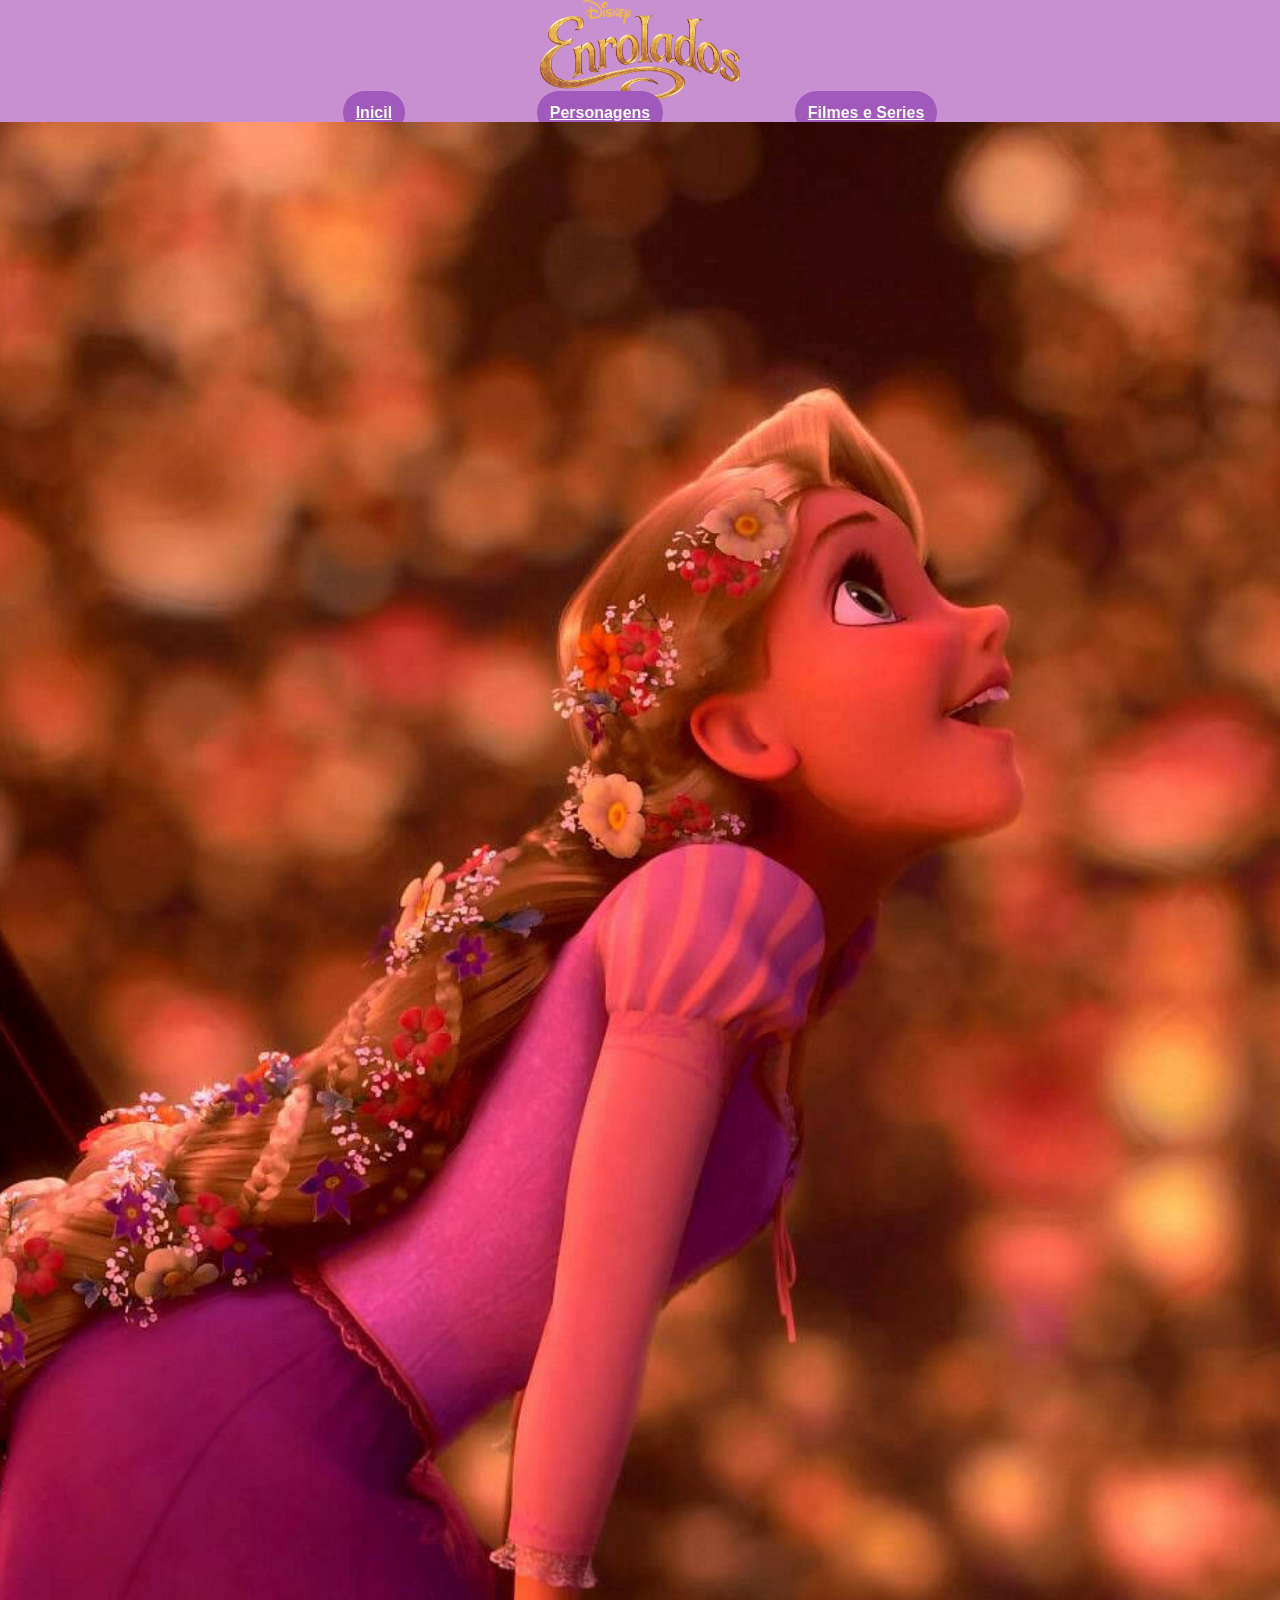
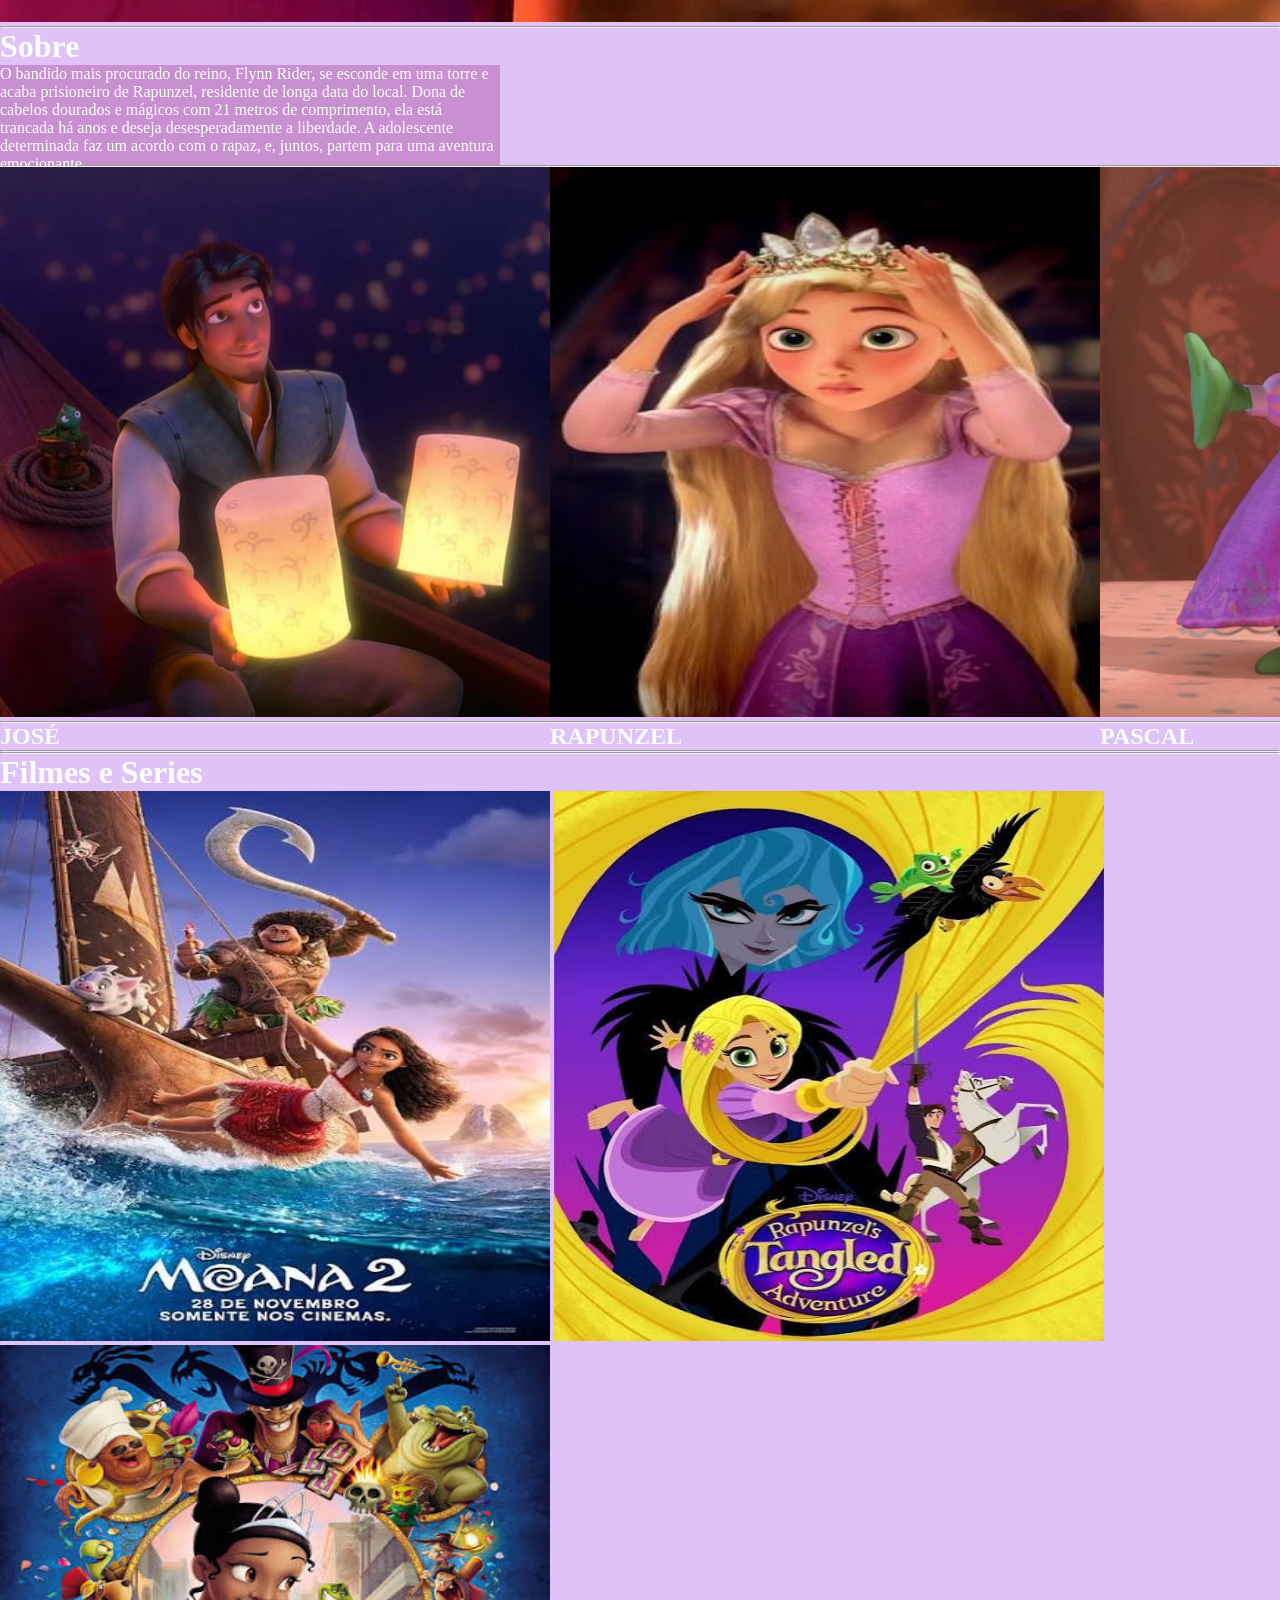
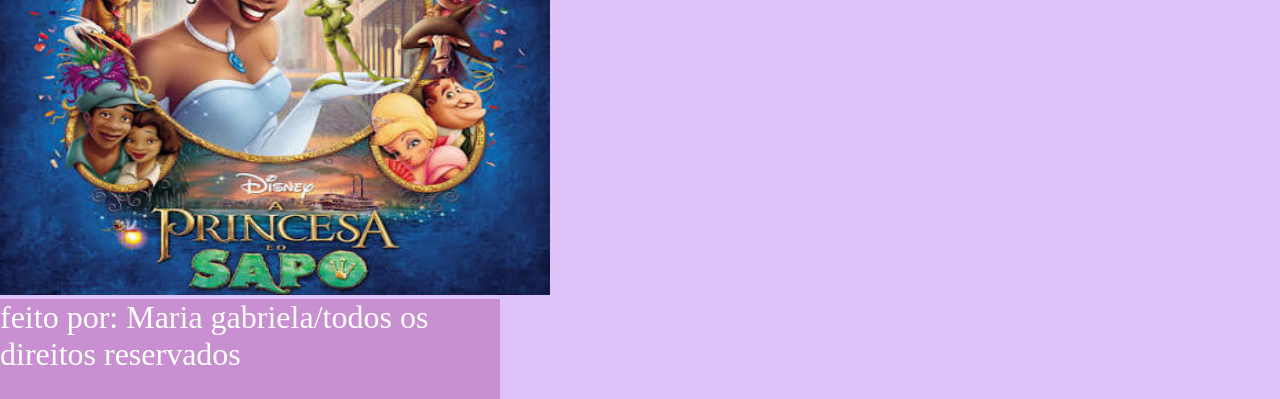
<file: index.html>
<!DOCTYPE html>
<html lang="pt-br">
<head>
    <meta charset="UTF-8">
    <meta name="viewport" content="width=device-width, initial-scale=1.0">
    <title>Enrolados✨</title>
    <link rel="stylesheet" href="./style.css">
</head>

<body>
<header>
    <img id="Rapunzel" style="background-color: #c88fd1;" src="./img/zttysw3shxdpApVVKLz5XXP12Z5.webp" width="200" height="100">
    <nav>
        <a style="background-color:#a159bc" style="color: rgb(255, 255, 255);" href="./index.html">Inicil</a>
            <a style="background-color:#a159bc" style="color: rgb(255, 255, 255);" href="./personagens.html">Personagens</a>
            <a style="background-color:#a159bc" style="color: rgb(255, 255, 255);" href="./filmeseseries.html">Filmes e Series</a> 
        
    </nav>
</header>
<main>
    <div class="raponzel">
<img id="KKK" src="./img/rapunzel-2kmwq8k80yiqne8r.jpg" alt="raponzel">
    </div>
</main>
<hr>
<h1>Sobre</h1>
<p>O bandido mais procurado do reino, Flynn Rider, se esconde em uma torre e acaba prisioneiro de Rapunzel, residente de longa data do local. Dona de cabelos dourados e mágicos com 21 metros de comprimento, ela está trancada há anos e deseja desesperadamente a liberdade. A adolescente determinada faz um acordo com o rapaz, e, juntos, partem para uma aventura emocionante.</p>
<hr>
<nav>
    <section>
    <div>
        <img src="./img/josé.jpg" width="300px" height="300px">
        <hr> <h2>JOSÉ</h2>
    </div>
    <div>
        <img src="./img/rapunzel...jpg" width="300px" height="300px">
        <hr><h2>RAPUNZEL</h2>
    
    </div>
    <div>
        <img src="./img/pascal.jpg" width="300px" height="300px">
        <hr><h2>PASCAL</h2>
    </div>
</nav><hr>
<hr>
<h1>Filmes e Series</h1>
 <img src="./img/moana.jfif" width="450px" height="500px">
 <img src="./img/serie.rapunzel.jfif" width="425px" height="500px">
 <img src="./img/tiana.jfif" width="450px" height="500px">
</section>
<h1><p>feito por: Maria gabriela/todos os direitos reservados</p></h1>


</body>
</html>
</file>
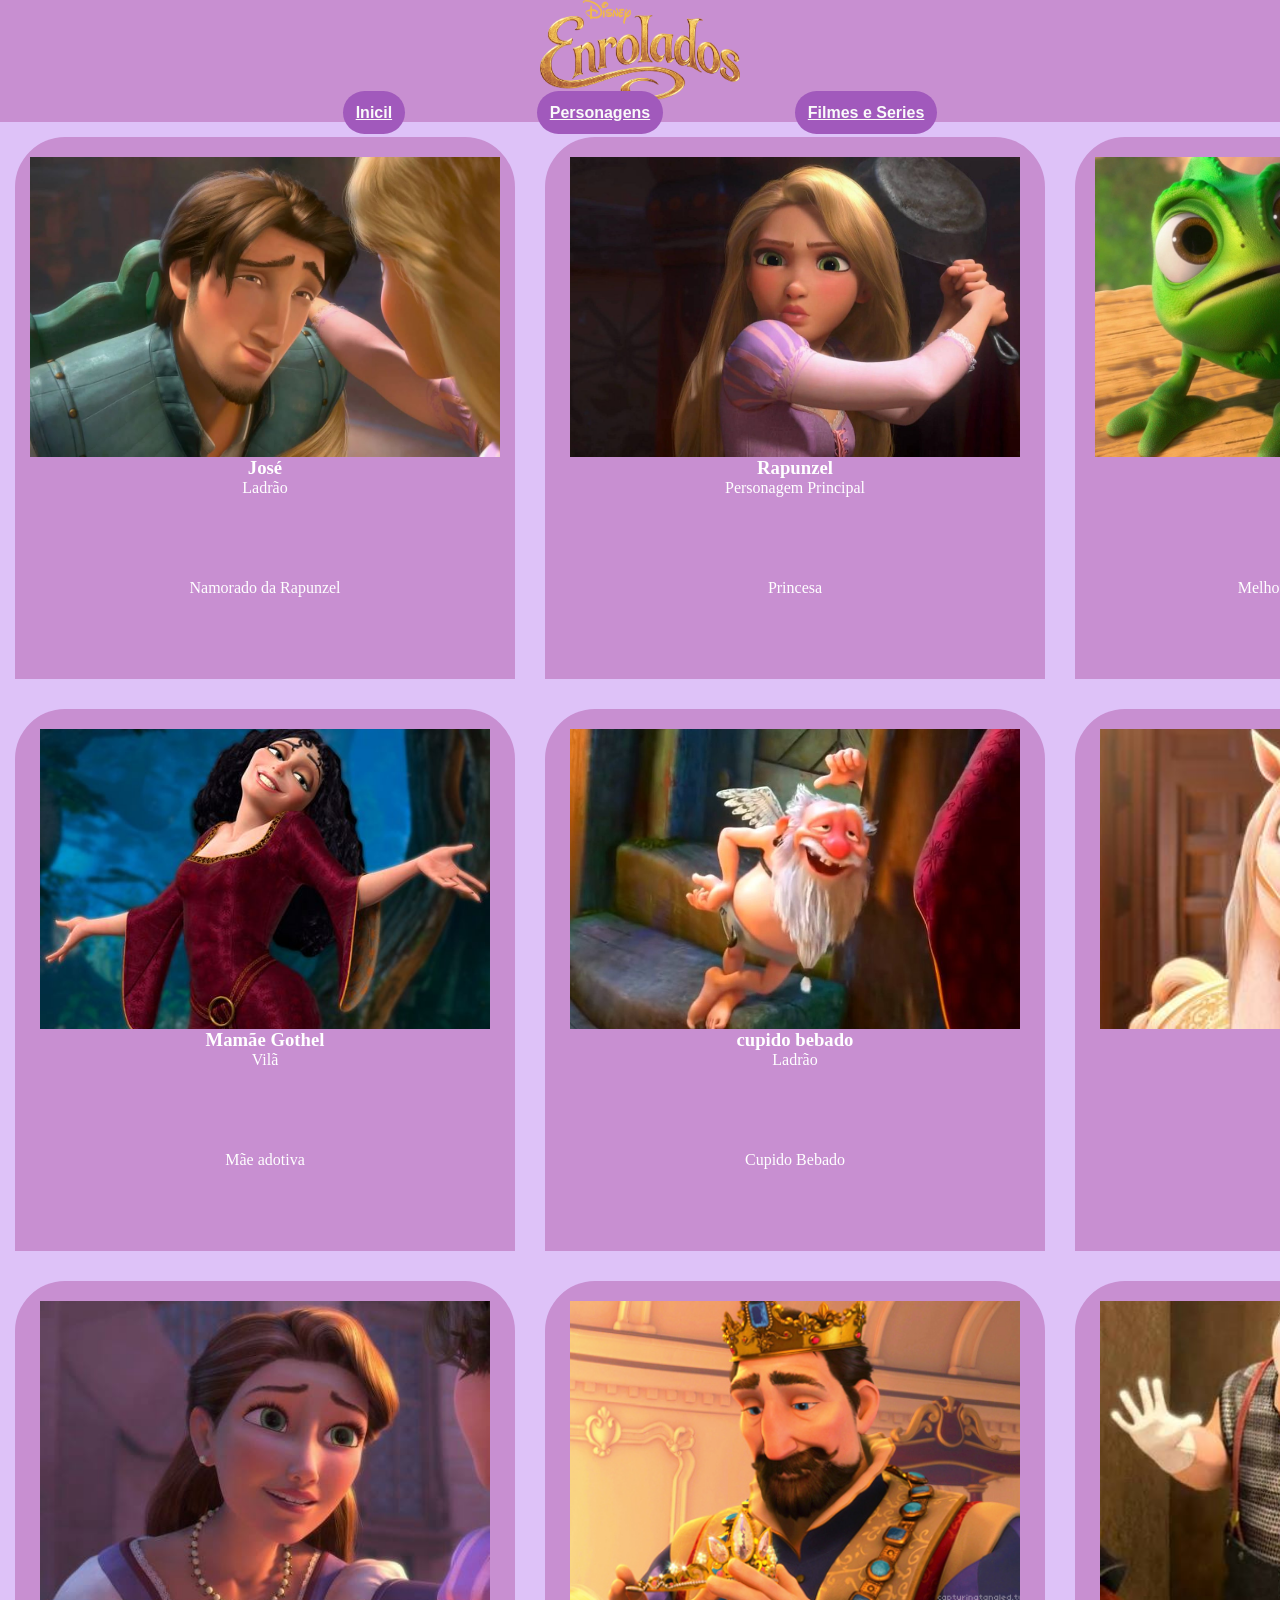
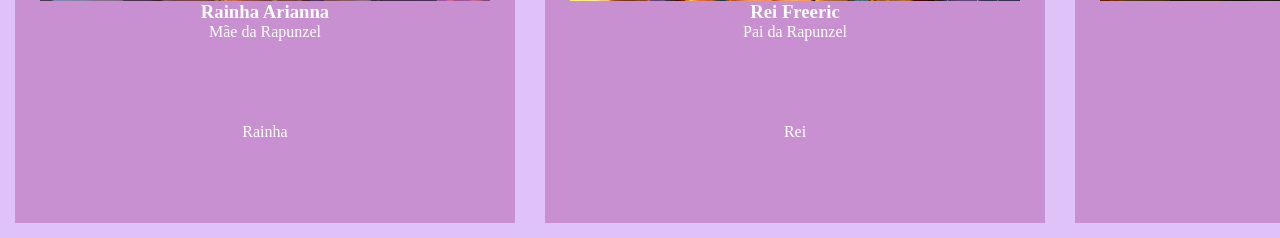
<file: personagens.html>
<!DOCTYPE html>
<html lang="pt-br">
<head>
    <meta charset="UTF-8">
    <meta name="viewport" content="width=device-width, initial-scale=1.0">
    <title>Enrolados✨</title>
    <link rel="stylesheet" href="./style.css">
</head>

<body>
<header>
    <img id="Rapunzel" style="background-color: #c88fd1;" src="./img/zttysw3shxdpApVVKLz5XXP12Z5.webp" width="200" height="100">
    <nav>

        <a style="background-color:#a159bc" style="color: rgb(255, 255, 255);" href="./index.html">Inicil</a>
            <a style="background-color:#a159bc" style="color: rgb(255, 255, 255);" href="./personagens.html">Personagens</a>
            <a style="background-color:#a159bc" style="color:#ffffff;" href="./filmeseseries.html">Filmes e Series</a> 
        </nav>
    </header>

    <section>
        <article class="card">
<img id="ei" src="./img/flynn_.jpg">
<h3>José</h3>
<p>Ladrão</p> <p>Namorado da Rapunzel</p>
        </article>

        <article class="card">
<img id="isso" src="./img/panela.jpg">
<h3>Rapunzel</h3>
<p>Personagem Principal</p> <p>Princesa</p>
        </article>

        <article class="card">
<img id="mano" src="./img/Profile_-_Pascal.webp">
<h3>Pacal </h3>
<p>Animal</p><p>Melhor amigo da Rapunzel</p>
        </article>
        </section>

        <section>
            <article class="card">
    <img id="isso" src="./img/mamãe gothel.jpg">
    <h3>Mamãe Gothel</h3>
    <p>Vilã</p><p>Mãe adotiva</p>
            </article>
            <article class="card">
                <img id="isso" src="./img/cupido bebado.jpg">
                <h3>cupido bebado</h3>
                <p>Ladrão</p><p>Cupido Bebado</p>
            </article>
    
            <article class="card">
                <img id="isso" src="./img/Maximus_with_Pascal.jpg"> 
                <h3>Maximus</h3>
                <p>Cavalo</p><p>Guarda</p>
            </article>
            </section>

            <section>
                <article  class="card">
                    <img id="que" src="./img/Rainha.Arianna.webp">
                    <h3>Rainha Arianna</h3>
                <p>Mãe da Rapunzel</p><p>Rainha</p>
                </article>

                <article class="card">
                    <img id="que" src="./img/Rei.Frederic.jfif">
                    <h3>Rei Freeric</h3>
                    <p>Pai da Rapunzel</p><p>Rei</p>
                </article>
        
                <article class="card">
                    <img id="que" src="./img/Mimico.jfif">
                    <h3>Mimico</h3>
                    <p>Ladrão</p><p>Mimico</p>
                </article>
                </section>
</file>
<file: style.css>
*{
        margin: 0%;
    }

header{ 
    text-align: center;
    background-color:#a159bc;
}
a{
    font-family:sans-serif;
    font-weight: 600;
}
#ma{
    width:100%;
}
p{
    background-color:#c88fd1;
    color: rgb(255, 255, 255);
    font-weight:400;
    font-style:normal;
    height: 100px;
    width: 500px;
}
h1{
    background-color:#dec2f8;
    color: rgb(255, 255, 255);
}
a{
    background-color: #dec2f8;
    padding: 1%;
    border-radius: 25px;
    color: rgb(250, 250, 250);
    margin: 5%;
}
header{ 
    text-align: center;
    background-color: #c88fd1;

}
h2{
    background-color:#dec2f8;
    color: rgb(253, 253, 253);
}
section{
    background-color:#dec2f8;
    width: 100vh;
    display: flex;
}
h1 p{
    font-family: serif;
}
.card{
    text-align: center;
    background-color: #c88fd1;
    margin: 15px;
    display: flex;
    border-radius: 50px;
    padding-top: 20px;
    justify-content: center;
    flex-wrap: wrap;
color:#ffffff
}
img{
    width: 550px;
height: 550px;
}
#Rapunzel{
    width: 200px;/* a maioria desse # nome siguinifica dar "id" ou siguinificado "nome da teg, isso ajuda bastante*/
    height: 100px;
}
#KKK{
    width:1700px;
    height: 1500px;
    object-fit: cover;
}
#isso{
    width:450px ;
    height:300px ;
    object-fit: cover;
}
#que{
    width: 450px;
    height:300px ;
    object-fit:cover;
}
#mano{
    width: 460px;
    height:300px ;
    object-fit:cover;  
}
#ei{
    width: 470px;
    height:300px ;
    object-fit:cover;/* esse obj-fit siguinifica igular as fotos ou imagens, mais nesse caso não to conseguindo igular e o motivo eu não sei */
}
body{
    background-color:#dec2f8;/* e já esse "body barkground-color siguinifica dar cor para o sit não ficar feio ou comum, ou seja pinta tudo*/ 
}
</file>
